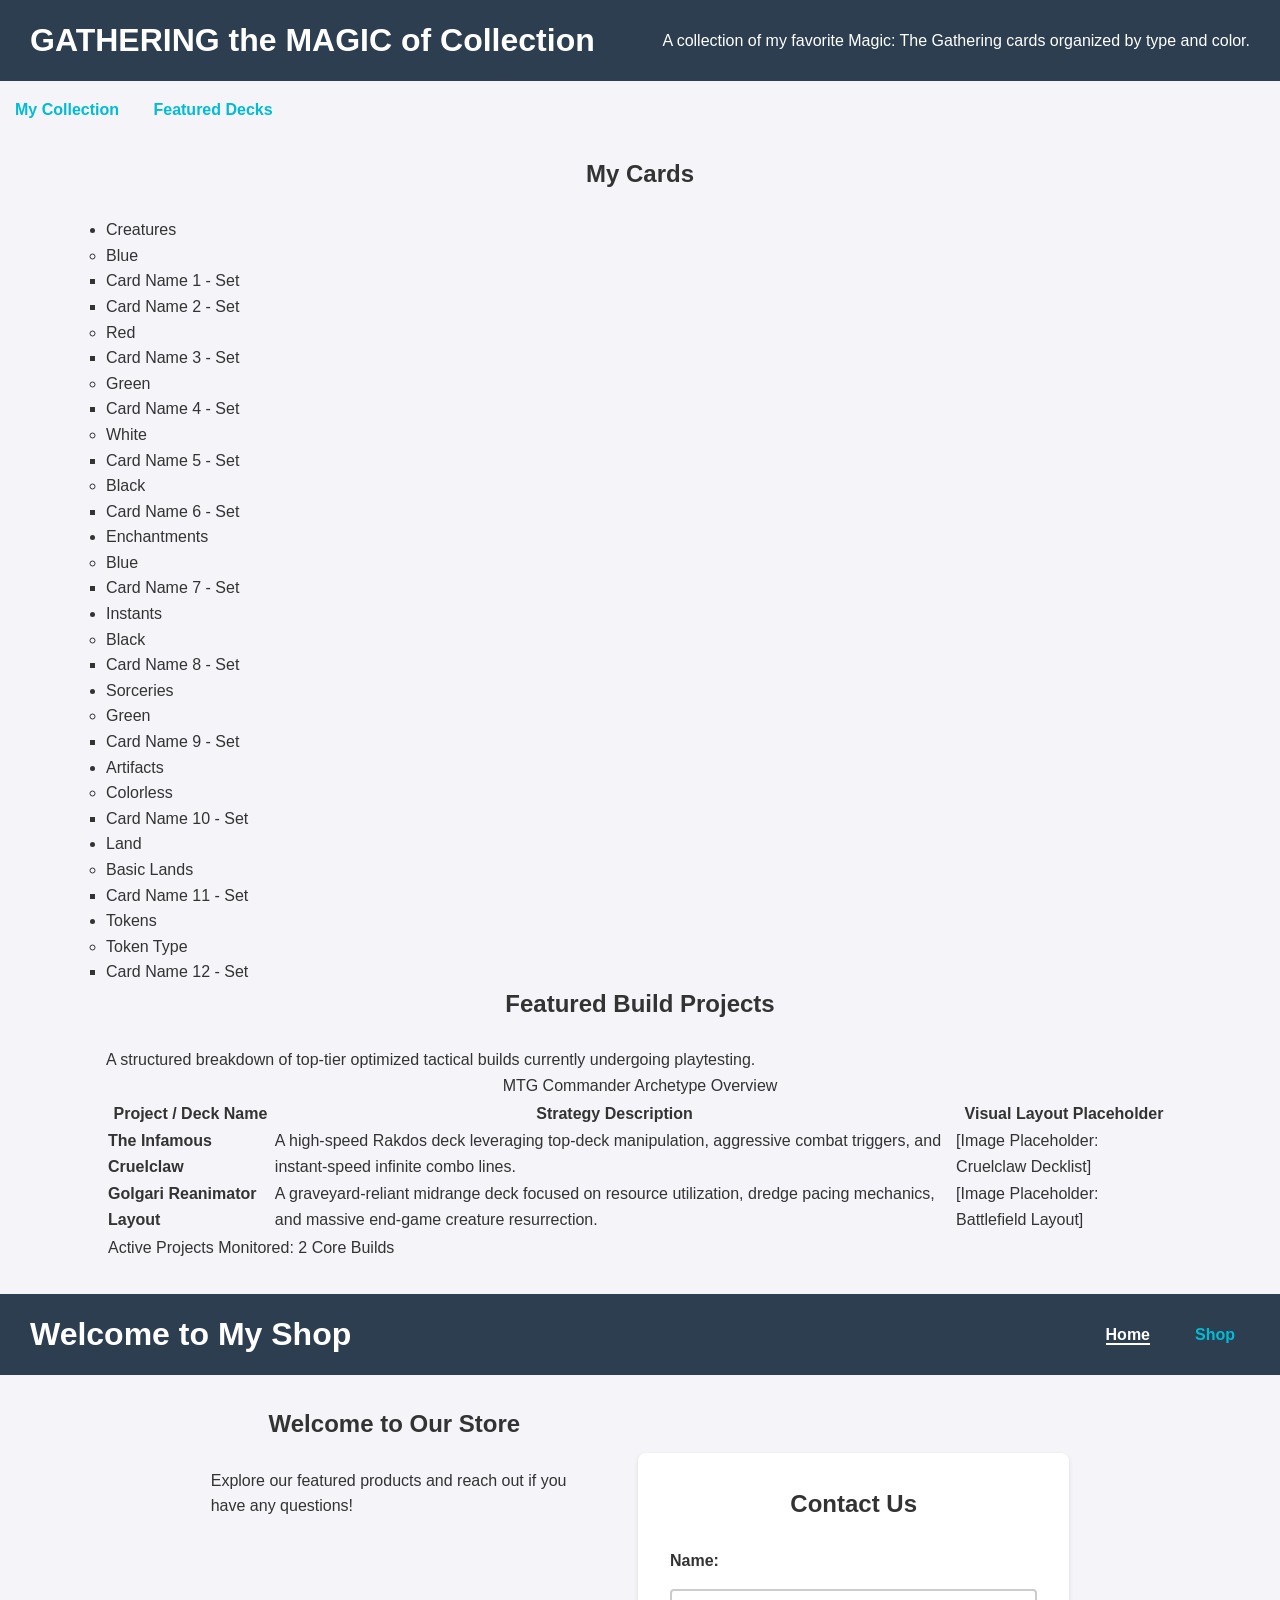
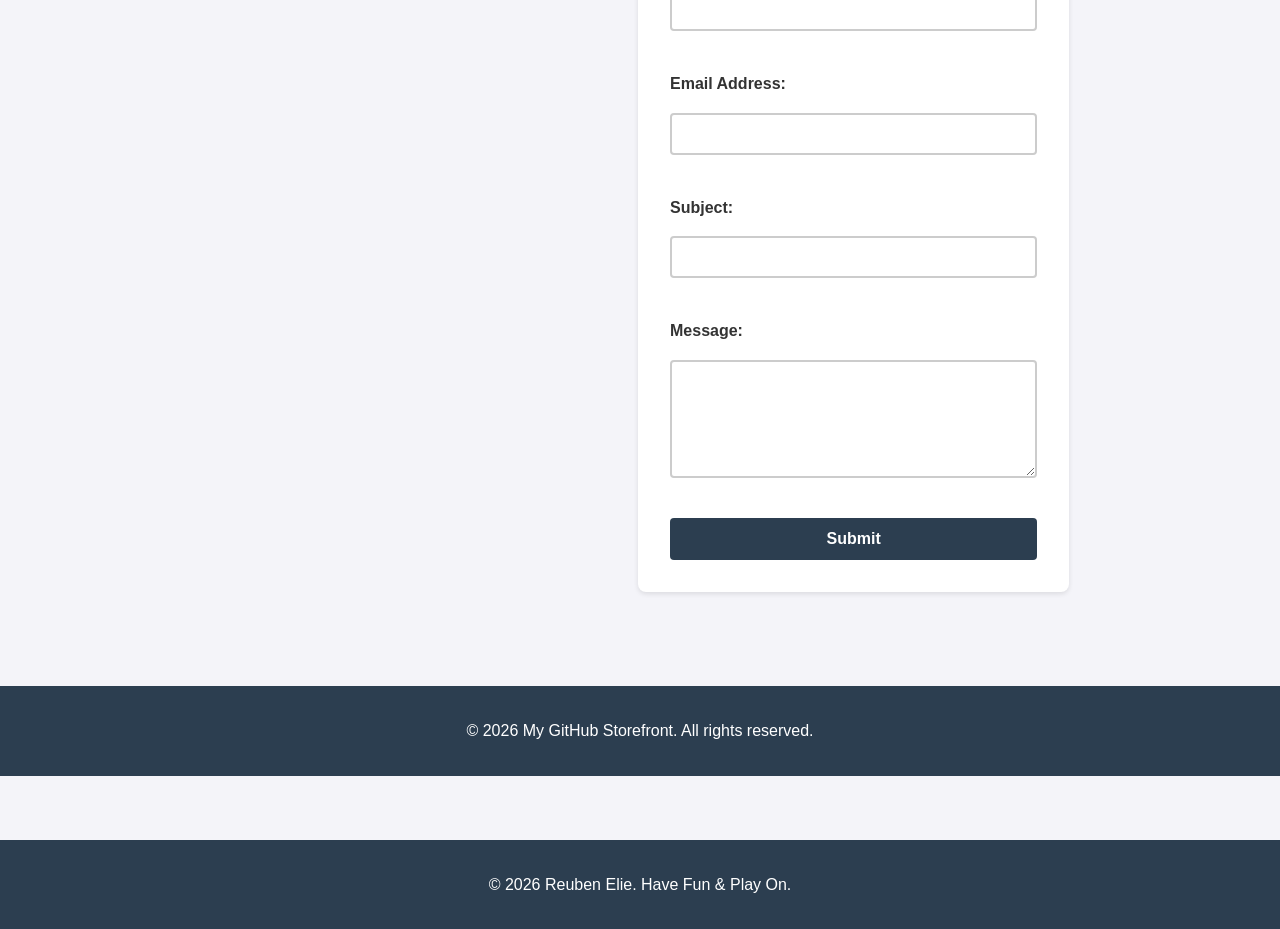
<file: index.html>
<!DOCTYPE html>
<html lang="en">
<head>
    <meta charset="UTF-8">
    <meta name="viewport" content="width=device-width, initial-scale=1.0">
    <title>GATHERING the MAGIC of Collection</title>
    <!-- Link to external stylesheet -->
    <link rel="stylesheet" href="styles.css">
</head>
<body>

    <!-- Header Section -->
    <header>
        <h1>GATHERING the MAGIC of Collection</h1>
        <p>A collection of my favorite Magic: The Gathering cards organized by type and color.</p>
    </header>

    <!-- Navigation Menu (Required for transition effects) -->
    <nav>
        <ul>
            <li><a href="#card-list">My Collection</a></li>
            <li><a href="#projects">Featured Decks</a></li>
        </ul>
    </nav>

    <!-- Main Layout Container -->
    <main>

        <!-- Existing Card List Section -->
        <section id="card-list">
            <h2>My Cards</h2>
            <ul>
                <li>Creatures
                    <ul>
                        <li>Blue
                            <ul>
                                <li>Card Name 1 - Set</li>
                                <li>Card Name 2 - Set</li>
                            </ul>
                        </li>
                        <li>Red
                            <ul>
                                <li>Card Name 3 - Set</li>
                            </ul>
                        </li>
                        <li>Green
                            <ul>
                                <li>Card Name 4 - Set</li>
                            </ul>
                        </li>
                        <li>White
                            <ul>
                                <li>Card Name 5 - Set</li>
                            </ul>
                        </li>
                        <li>Black
                            <ul>
                                <li>Card Name 6 - Set</li>
                            </ul>
                        </li>
                    </ul>
                </li>
                <li>Enchantments
                    <ul>
                        <li>Blue
                            <ul>
                                <li>Card Name 7 - Set</li>
                            </ul>
                        </li>
                    </ul>
                </li>
                <li>Instants
                    <ul>
                        <li>Black
                            <ul>
                                <li>Card Name 8 - Set</li>
                            </ul>
                        </li>
                    </ul>
                </li>
                <li>Sorceries
                    <ul>
                        <li>Green
                            <ul>
                                <li>Card Name 9 - Set</li>
                            </ul>
                        </li>
                    </ul>
                </li>
                <li>Artifacts
                    <ul>
                        <li>Colorless
                            <ul>
                                <li>Card Name 10 - Set</li>
                            </ul>
                        </li>
                    </ul>
                </li>
                <li>Land
                    <ul>
                        <li>Basic Lands
                            <ul>
                                <li>Card Name 11 - Set</li>
                            </ul>
                        </li>
                    </ul>
                </li>
                <li>Tokens
                    <ul>
                        <li>Token Type
                            <ul>
                                <li>Card Name 12 - Set</li>
                            </ul>
                        </li>
                    </ul>
                </li>
            </ul>
        </section>

        <!-- NEW: Projects Section with Complete Structural Table -->
        <section id="projects">
            <h2>Featured Build Projects</h2>
            <p>A structured breakdown of top-tier optimized tactical builds currently undergoing playtesting.</p>
            
            <table>
                <!-- Table Title Caption -->
                <caption>MTG Commander Archetype Overview</caption>
                
                <!-- Column Groups (Applies bg color to 1st and 3rd columns) -->
                <colgroup>
                    <col class="table-column-highlight"> <!-- 1st Column -->
                    <col>                                <!-- 2nd Column -->
                    <col class="table-column-highlight"> <!-- 3rd Column -->
                </colgroup>
                
                <!-- Table Header Group -->
                <thead>
                    <tr>
                        <th>Project / Deck Name</th>
                        <th>Strategy Description</th>
                        <th>Visual Layout Placeholder</th>
                    </tr>
                </thead>
                
                <!-- Table Body Group (2 Sample Projects) -->
                <tbody>
                    <tr>
                        <td><strong>The Infamous Cruelclaw</strong></td>
                        <td>A high-speed Rakdos deck leveraging top-deck manipulation, aggressive combat triggers, and instant-speed infinite combo lines.</td>
                        <td>[Image Placeholder: Cruelclaw Decklist]</td>
                    </tr>
                    <tr>
                        <td><strong>Golgari Reanimator Layout</strong></td>
                        <td>A graveyard-reliant midrange deck focused on resource utilization, dredge pacing mechanics, and massive end-game creature resurrection.</td>
                        <td>[Image Placeholder: Battlefield Layout]</td>
                    </tr>
                </tbody>
                
                <!-- Table Footer Group -->
                <tfoot>
                    <tr>
                        <td colspan="3">Active Projects Monitored: 2 Core Builds</td>
                    </tr>
                </tfoot>
            </table>
        </section>

    </main>

    <!DOCTYPE html>
<html lang="en">
<head>
    <meta charset="UTF-8">
    <meta name="viewport" content="width=device-width, initial-scale=1.0">
    <title>My Shop - Home</title>
    <link rel="stylesheet" href="styles.css">
</head>
<body>

    <header>
        <h1>Welcome to My Shop</h1>
        <nav>
            <ul class="nav-menu">
                <li><a href="index.html" class="active">Home</a></li>
                <li><a href="storefront.html">Shop</a></li>
            </ul>
        </nav>
    </header>

    <main class="main-content">
        <section class="hero-intro">
            <h2>Welcome to Our Store</h2>
            <p>Explore our featured products and reach out if you have any questions!</p>
        </section>

        <section id="contact" class="contact-section">
            <h2>Contact Us</h2>
            <form class="contact-form" action="#" method="POST">
                
                <div class="form-group">
                    <label for="sender-name">Name:</label>
                    <input type="text" id="sender-name" name="sender-name" required>
                </div>

                <div class="form-group">
                    <label for="email-address">Email Address:</label>
                    <input type="email" id="email-address" name="email-address" required>
                </div>

                <div class="form-group">
                    <label for="subject">Subject:</label>
                    <input type="text" id="subject" name="subject">
                </div>

                <div class="form-group">
                    <label for="message">Message:</label>
                    <textarea id="message" name="message" rows="5"></textarea>
                </div>

                <button type="submit" class="submit-btn">Submit</button>
            </form>
        </section>
    </main>

    <footer>
        <p>&copy; 2026 My GitHub Storefront. All rights reserved.</p>
    </footer>

</body>
</html>

    <!-- Footer Section -->
    <footer>
        <p>&copy; 2026 Reuben Elie. Have Fun & Play On.</p>
    </footer>

</body>
</html>
</file>
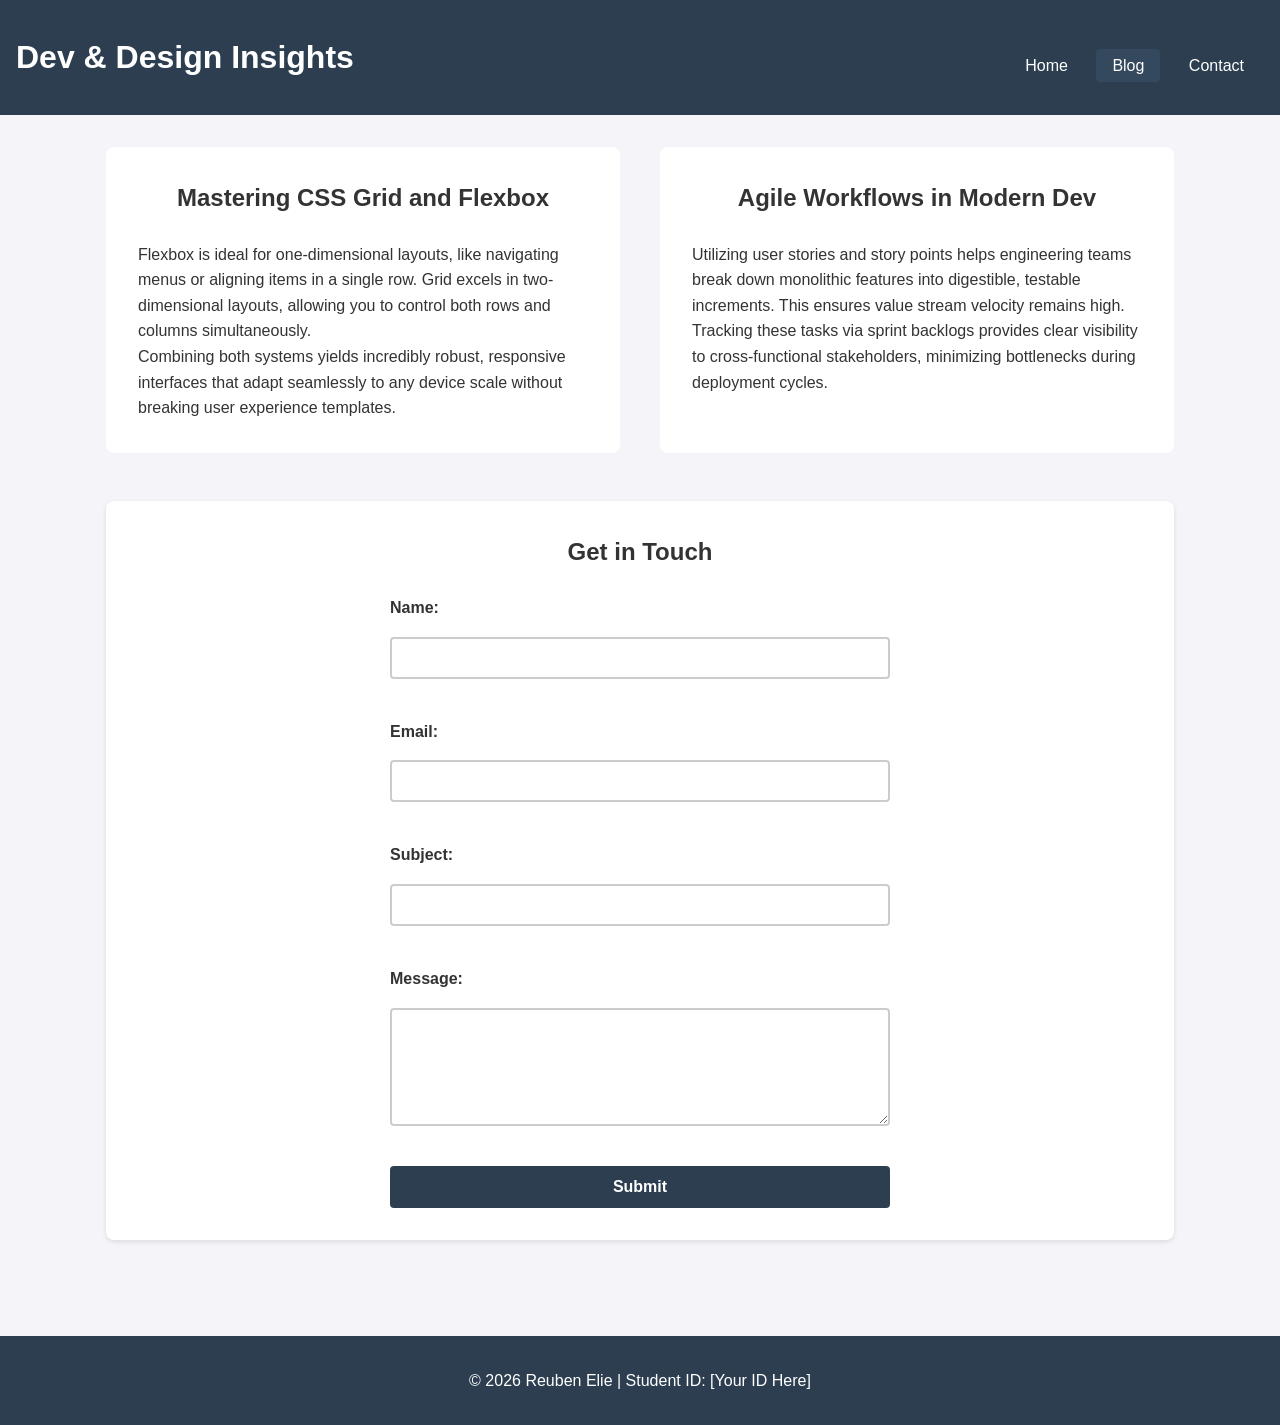
<file: blog.html>
<!DOCTYPE html>
<html lang="en">
<head>
    <meta charset="UTF-8">
    <meta name="viewport" content="width=device-width, initial-scale=1.0">
    <title>My Responsive Blog</title>
    <link rel="stylesheet" href="styles.css">
</head>
<body>

    <header class="blog-header">
        <h1>Dev & Design Insights</h1>
        <nav class="blog-nav">
            <a href="index.html">Home</a>
            <a href="blog.html" class="active">Blog</a>
            <a href="storefront.html">Contact</a>
        </nav>
    </header>

    <main class="blog-container animate-fade-in">
        
        <div class="articles-layout">
            <article class="blog-post">
                <h2>Mastering CSS Grid and Flexbox</h2>
                <p>Flexbox is ideal for one-dimensional layouts, like navigating menus or aligning items in a single row. Grid excels in two-dimensional layouts, allowing you to control both rows and columns simultaneously.</p>
                <p>Combining both systems yields incredibly robust, responsive interfaces that adapt seamlessly to any device scale without breaking user experience templates.</p>
            </article>

            <article class="blog-post">
                <h2>Agile Workflows in Modern Dev</h2>
                <p>Utilizing user stories and story points helps engineering teams break down monolithic features into digestible, testable increments. This ensures value stream velocity remains high.</p>
                <p>Tracking these tasks via sprint backlogs provides clear visibility to cross-functional stakeholders, minimizing bottlenecks during deployment cycles.</p>
            </article>
        </div>

        <section class="contact-section">
            <h2>Get in Touch</h2>
            <form class="contact-form">
                <div class="form-group">
                    <label for="name">Name:</label>
                    <input type="text" id="name" required>
                </div>
                
                <div class="form-group">
                    <label for="email">Email:</label>
                    <input type="email" id="email" required>
                </div>
                
                <div class="form-group">
                    <label for="subject">Subject:</label>
                    <input type="text" id="subject"> </div>
                
                <div class="form-group">
                    <label for="message">Message:</label>
                    <textarea id="message" rows="5" required></textarea>
                </div>
                
                <button type="submit" class="submit-btn">Submit</button>
            </form>
        </section>

    </main>

    <footer>
        <p>&copy; 2026 Reuben Elie | Student ID: [Your ID Here]</p>
    </footer>

</body>
</html>
</file>
<file: styles.css>
/* Universal Resets */
* {
    box-sizing: border-box;
    margin: 0;
    padding: 0;
    font-family: 'Segoe UI', Tahoma, Geneva, Verdana, sans-serif;
}

body {
    background-color: #f4f7f6;
    color: #333;
    display: flex;
    flex-direction: column;
    min-height: 100vh;
}

/* Header & Navigation */
header {
    background-color: #2c3e50;
    color: white;
    padding: 1.5rem;
    text-align: center;
}

nav ul {
    list-style: none;
    margin-top: 1rem;
}

nav ul li {
    display: inline;
    margin: 0 15px;
}

nav ul li a {
    color: #00bcd4;
    text-decoration: none;
    font-weight: bold;
}

nav ul li a.active {
    color: #ffffff;
    border-bottom: 2px solid #ffffff;
}

/* Main Content Area */
main {
    max-width: 1100px;
    margin: 2rem auto;
    padding: 0 1rem;
    flex: 1;
}

main h2 {
    margin-bottom: 1.5rem;
    text-align: center;
}

/* The Product Grid Display */
.product-grid {
    display: grid;
    grid-template-columns: repeat(auto-fit, minmax(250px, 1fr));
    gap: 2rem;
}

/* Individual Product Cards */
.product-card {
    background: white;
    padding: 1.5rem;
    border-radius: 8px;
    box-shadow: 0 4px 6px rgba(0, 0, 0, 0.1);
    text-align: center;
    transition: transform 0.2s;
}

.product-card:hover {
    transform: translateY(-5px);
}

.product-card img {
    max-width: 100%;
    border-radius: 4px;
    margin-bottom: 1rem;
}

.product-card h3 {
    font-size: 1.2rem;
    margin-bottom: 0.5rem;
}

.product-card .price {
    color: #e74c3c;
    font-weight: bold;
    font-size: 1.1rem;
    margin-bottom: 1rem;
}

/* Call to Action Buttons */
.buy-btn {
    background-color: #2ecc71;
    color: white;
    border: none;
    padding: 0.6rem 1.2rem;
    font-size: 1rem;
    border-radius: 4px;
    cursor: pointer;
    width: 100%;
    font-weight: bold;
}

.buy-btn:hover {
    background-color: #27ae60;
}

/* Footer styling */
footer {
    background-color: #2c3e50;
    color: white;
    text-align: center;
    padding: 1rem;
    margin-top: auto;
}

/* ==========================================================================
   Base & Layout Components (Mobile-First)
   ========================================================================== */

/* Navigational Menu Flexbox */
header nav ul.nav-menu {
    display: flex;
    flex-direction: row;
    gap: 15px;
    list-style: none;
    padding: 0;
    margin: 0;
}

/* Main Content Area Flexbox */
.main-content {
    display: flex;
    flex-direction: column;
    gap: 40px;
    padding: 20px;
    max-width: 1200px;
    margin: 0 auto;
}

/* Contact Form Container Flexbox */
.contact-form {
    display: flex;
    flex-direction: column;
    gap: 20px;
    width: 100%;
    max-width: 500px;
    margin: 0 auto;
}

/* Individual Form Group Layout */
.form-group {
    display: flex;
    flex-direction: column;
    gap: 8px;
}

/* ==========================================================================
   Form Styling & Interactivity
   ========================================================================== */

/* Input and Textarea Fields */
.contact-form input[type="text"],
.contact-form input[type="email"],
.contact-form textarea {
    width: 100%;
    padding: 10px;
    border: 2px solid #ccc;
    border-radius: 4px;
    font-size: 1rem;
    box-sizing: border-box;
    /* Smooth interaction transition */
    transition: border-color 0.3s ease;
}

/* Interactive Hover and Focus Effects for Inputs */
.contact-form input[type="text"]:hover,
.contact-form input[type="email"]:hover,
.contact-form textarea:hover {
    border-color: #888;
}

.contact-form input[type="text"]:focus,
.contact-form input[type="email"]:focus,
.contact-form textarea:focus {
    border-color: #0056b3;
    outline: none;
}

/* Submit Button Base Styling */
.submit-btn {
    padding: 12px 20px;
    background-color: #007bff;
    color: #fff;
    border: none;
    border-radius: 4px;
    font-size: 1rem;
    cursor: pointer;
    font-weight: bold;
    /* Smooth background color transition */
    transition: background-color 0.3s ease;
}

/* Interactive Hover and Focus Effects for Button */
.submit-btn:hover,
.submit-btn:focus {
    background-color: #0056b3;
    outline: none;
}


/* ==========================================================================
   Responsive Design (Media Queries)
   ========================================================================== */

/* Phone Display (Base layout is already mobile-first)
   Minimum mobile breakpoints typically handle screens up to 480px
*/
@media min-width: 320px) {
    /* Mobile-specific structural tweaks can go here if needed */
}

/* Tablet Display (Min-width: 768px) */
@media (min-width: 768px) {
    header {
        display: flex;
        justify-content: space-between;
        align-items: center;
        padding: 15px 30px;
    }

    /* Adjust main content items to give more spacing on tablets */
    .main-content {
        gap: 50px;
        padding: 30px;
    }
}

/* Desktop Display (Min-width: 1024px) */
@media (min-width: 1024px) {
    /* Shifts layout to multi-column display options on large monitors */
    .main-content {
        flex-direction: row;
        justify-content: space-between;
        align-items: flex-start;
        gap: 60px;
    }

    .hero-intro {
        flex: 1;
    }

    .contact-section {
        flex: 1;
        background-color: #f9f9f9;
        padding: 25px;
        border-radius: 8px;
    }
}

/* ==========================================
   BASE STYLES & LAYOUT CENTERING (Task 4)
   ========================================== */
body {
    font-family: Arial, sans-serif;
    line-height: 1.6;
    margin: 0;
    padding: 0;
    background-color: #f4f4f9;
    color: #333;
}

.blog-header {
    background-color: #2c3e50;
    color: white;
    text-align: center;
    padding: 2rem 1rem;
}

.blog-nav {
    margin-top: 1rem;
}

.blog-nav a {
    color: white;
    text-decoration: none;
    padding: 0.5rem 1rem;
    margin: 0 0.25rem;
    border-radius: 4px;
    /* Task 6: Smooth Hover Transition */
    transition: background-color 0.3s ease; 
}

/* Task 6: Nav Hover State */
.blog-nav a:hover, .blog-nav a.active {
    background-color: #34495e;
}

.blog-container {
    max-width: 1100px;
    margin: 2rem auto;
    padding: 0 1rem;
}

/* ==========================================
   FORM & INTERACTIVE ANIMATIONS (Task 2 & 6)
   ========================================== */
.contact-section {
    background: white;
    padding: 2rem;
    margin-top: 3rem;
    border-radius: 8px;
    box-shadow: 0 2px 5px rgba(0,0,0,0.1);
}

.form-group {
    margin-bottom: 1.25rem;
    display: flex;
    flex-direction: column;
}

.form-group label {
    margin-bottom: 0.5rem;
    font-weight: bold;
}

/* Task 6: Form Focus Transitions */
.form-group input, 
.form-group textarea {
    padding: 0.75rem;
    border: 2px solid #ccc;
    border-radius: 4px;
    font-size: 1rem;
    transition: border-color 0.3s ease, background-color 0.3s ease;
}

.form-group input:focus, 
.form-group textarea:focus,
.form-group input:hover,
.form-group textarea:hover {
    border-color: #2c3e50;
    background-color: #fcfcfc;
    outline: none;
}

.submit-btn {
    background-color: #2c3e50;
    color: white;
    padding: 0.75rem 2rem;
    border: none;
    border-radius: 4px;
    cursor: pointer;
    font-size: 1rem;
    transition: background-color 0.3s ease;
}

.submit-btn:hover {
    background-color: #1a252f;
}

footer {
    text-align: center;
    padding: 2rem;
    background-color: #2c3e50;
    color: white;
    margin-top: 4rem;
}

/* Task 6: Keyframe Animations */
@keyframes fadeIn {
    from { opacity: 0; transform: translateY(10px); }
    to { opacity: 1; transform: translateY(0); }
}

.animate-fade-in {
    animation: fadeIn 0.8s ease-out forwards;
}

/* ==========================================
   RESPONSIVE MEDIA QUERIES (Task 4 & 5)
   ========================================== */

/* 📱 1. Mobile Breakpoint (Max-width 767px) */
@media (max-width: 767px) {
    .articles-layout {
        display: flex;
        flex-direction: column; /* Stack articles vertically */
        gap: 1.5rem;
    }
    
    .blog-post {
        background: white;
        padding: 1.5rem;
        border-radius: 8px;
    }
}

/* 📠 2. Tablet Breakpoint (Min 768px and Max 1024px) */
@media (min-width: 768px) and (max-width: 1024px) {
    .articles-layout {
        display: flex;
        flex-direction: row; /* Side-by-side positioning */
        gap: 1.5rem;
    }
    
    .blog-post {
        flex: 1; /* Split width equally */
        background: white;
        padding: 1.5rem;
        border-radius: 8px;
    }
}

/* 🖥️ 3. Desktop Breakpoint (Min 1025px) */
@media (min-width: 1025px) {
    .articles-layout {
        display: flex;
        flex-direction: row; /* Side-by-side positioning */
        gap: 2.5rem; /* Wider spacing for desktop screens */
    }
    
    .blog-post {
        flex: 1;
        background: white;
        padding: 2rem;
        border-radius: 8px;
    }
}
</file>
